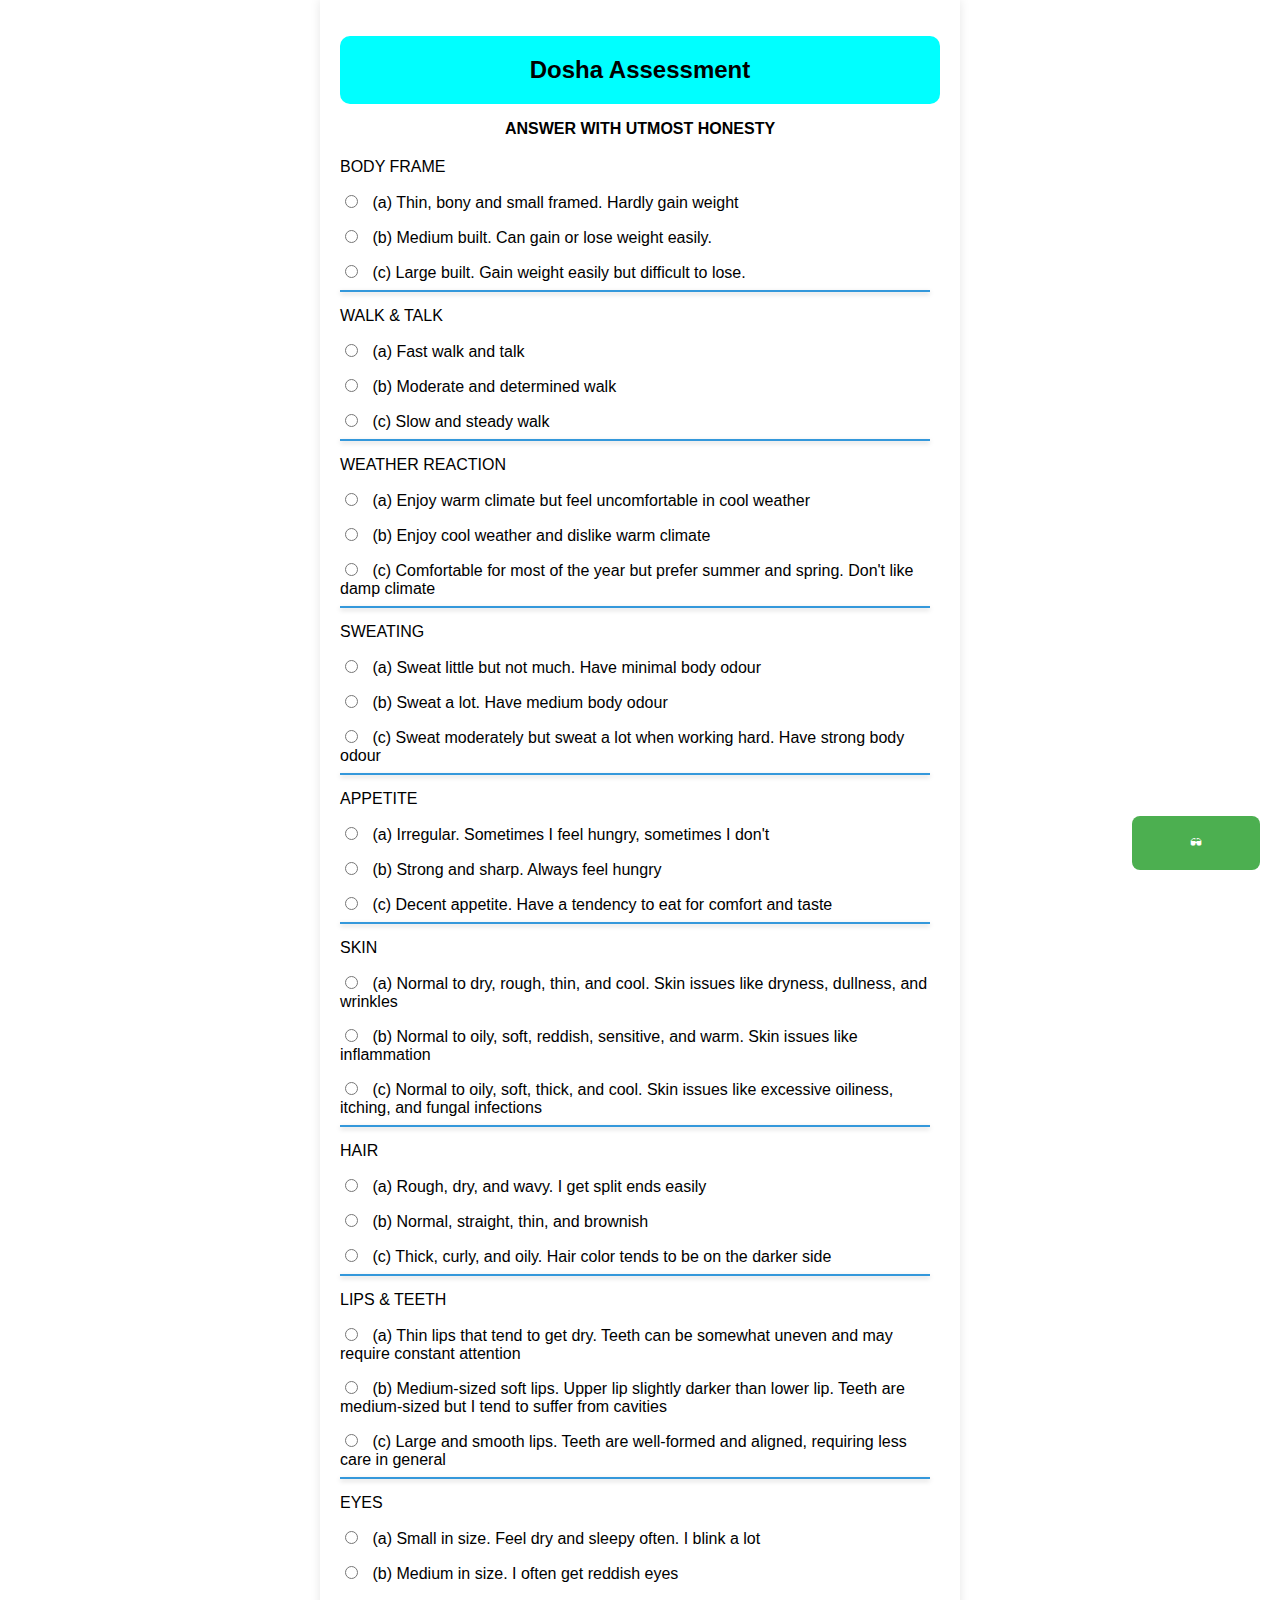
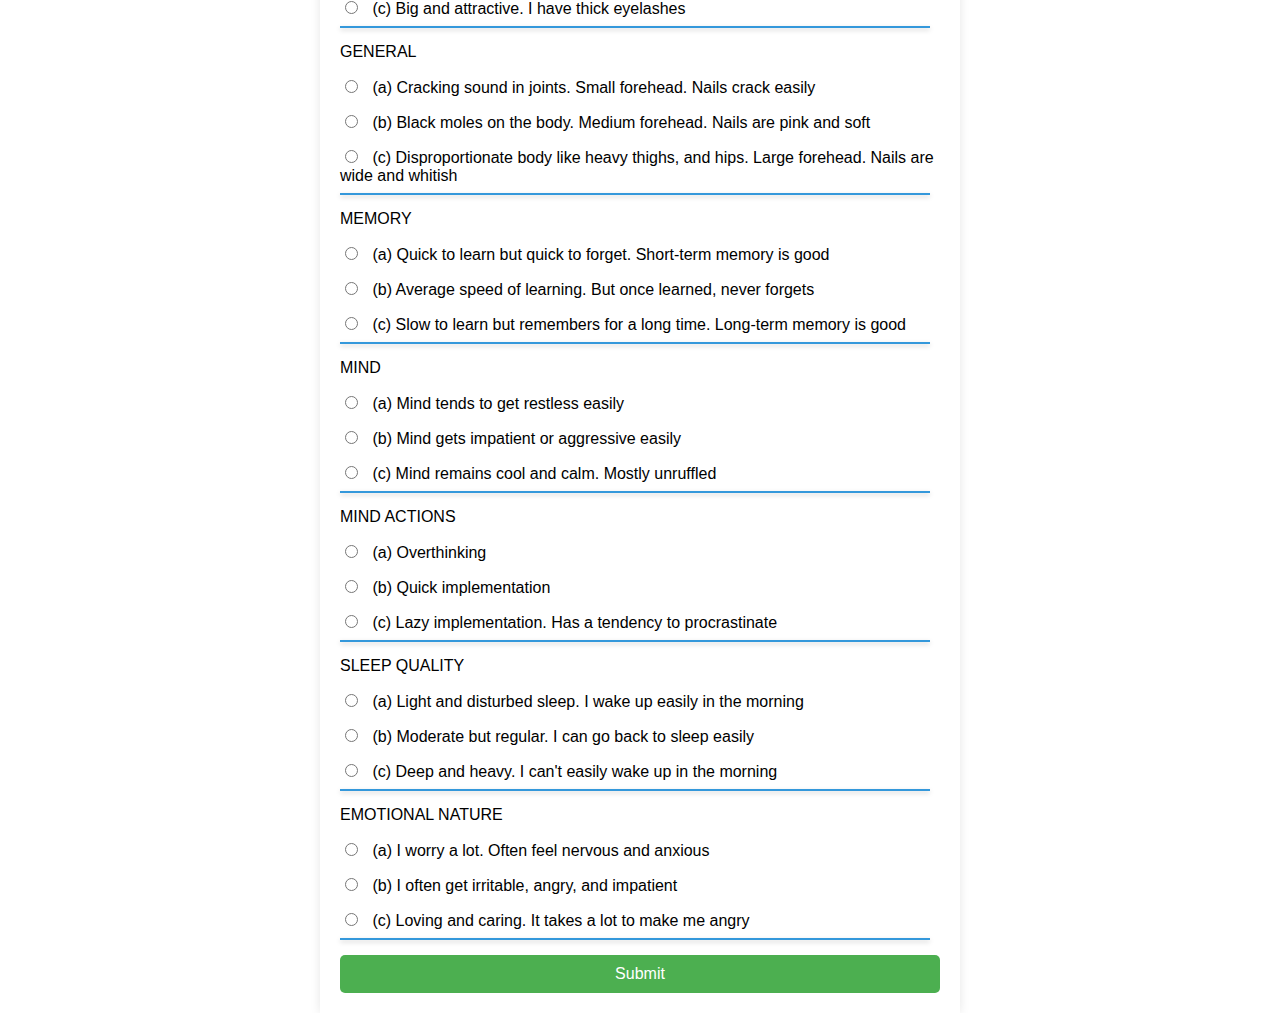
<file: index.html>
<!DOCTYPE html>
<html lang="en">
<head>
  <meta charset="UTF-8">
  <meta name="viewport" content="width=device-width, initial-scale=1.0">
  <title>Dosha Assessment</title>
  <link rel="stylesheet" href="style.css">
  <style>
    .form-container {
      max-width: 600px; /* Limit width to ensure readability on large screens */
      margin: 0 auto; /* Center the form container */
    }
    .question {
      margin-bottom: 20px; /* Add space between questions */
    }
    label {
      display: block; /* Ensure labels are block elements for better layout */
      margin-bottom: 5px; /* Add space between label and input */
    }
    input[type="radio"] {
      margin-right: 10px; /* Add space between radio button and label */
    }
    .submit-button {
      display: block; /* Make submit button full-width */
      width: 100%;
      padding: 10px;
      font-size: 16px;
      background-color: #4CAF50;
      color: white;
      border: none;
      border-radius: 5px;
      cursor: pointer;
    }
    .submit-button:hover {
      background-color: #45a049; /* Darker background on hover */
    }
    .dark-mode-toggle {
      display: block; /* Ensure the button is full-width on mobile */
      width: 10%;
      margin: 10px 0;
    }
    /* Responsive adjustments */
    @media (max-width: 600px) {
      .form-title {
        font-size: 18px; /* Slightly smaller font for smaller screens */
      }
      .question {
        font-size: 16px; /* Slightly smaller font for smaller screens */
      }
      .submit-button {
        font-size: 14px; /* Slightly smaller font for smaller screens */
      }
    }
  </style>
</head>
<body>
  <div class="form-container">
    <h1 class="form-title">Dosha Assessment</h1>
    <p class="form-description">ANSWER WITH UTMOST HONESTY</p>

    <form id="doshaForm" onsubmit="return calculateDosha(event)">
      <!-- Questions -->
      <div class="question-container">
        <div class="question">
          <p>BODY FRAME</p>
          <div class="options">
            <label>
              <input type="radio" name="bodyFrame" value="a" required> (a) Thin, bony and small framed. Hardly gain weight
            </label>
            <label>
              <input type="radio" name="bodyFrame" value="b"> (b) Medium built. Can gain or lose weight easily.
            </label>
            <label>
              <input type="radio" name="bodyFrame" value="c"> (c) Large built. Gain weight easily but difficult to lose.
            </label>
          </div>
        </div>

        <div class="question">
          <p>WALK & TALK</p>
          <div class="options">
            <label>
              <input type="radio" name="walkTalk" value="a" required> (a) Fast walk and talk
            </label>
            <label>
              <input type="radio" name="walkTalk" value="b"> (b) Moderate and determined walk
            </label>
            <label>
              <input type="radio" name="walkTalk" value="c"> (c) Slow and steady walk
            </label>
          </div>
        </div>

        <div class="question">
          <p>WEATHER REACTION</p>
          <div class="options">
            <label>
              <input type="radio" name="weatherReaction" value="a" required> (a) Enjoy warm climate but feel uncomfortable in cool weather
            </label>
            <label>
              <input type="radio" name="weatherReaction" value="b"> (b) Enjoy cool weather and dislike warm climate
            </label>
            <label>
              <input type="radio" name="weatherReaction" value="c"> (c) Comfortable for most of the year but prefer summer and spring. Don't like damp climate
            </label>
          </div>
        </div>

        <div class="question">
          <p>SWEATING</p>
          <div class="options">
            <label>
              <input type="radio" name="sweating" value="a" required> (a) Sweat little but not much. Have minimal body odour
            </label>
            <label>
              <input type="radio" name="sweating" value="b"> (b) Sweat a lot. Have medium body odour
            </label>
            <label>
              <input type="radio" name="sweating" value="c"> (c) Sweat moderately but sweat a lot when working hard. Have strong body odour
            </label>
          </div>
        </div>

        <div class="question">
          <p>APPETITE</p>
          <div class="options">
            <label>
              <input type="radio" name="appetite" value="a" required> (a) Irregular. Sometimes I feel hungry, sometimes I don't
            </label>
            <label>
              <input type="radio" name="appetite" value="b"> (b) Strong and sharp. Always feel hungry
            </label>
            <label>
              <input type="radio" name="appetite" value="c"> (c) Decent appetite. Have a tendency to eat for comfort and taste
            </label>
          </div>
        </div>

        <div class="question">
          <p>SKIN</p>
          <div class="options">
            <label>
              <input type="radio" name="skin" value="a" required> (a) Normal to dry, rough, thin, and cool. Skin issues like dryness, dullness, and wrinkles
            </label>
            <label>
              <input type="radio" name="skin" value="b"> (b) Normal to oily, soft, reddish, sensitive, and warm. Skin issues like inflammation
            </label>
            <label>
              <input type="radio" name="skin" value="c"> (c) Normal to oily, soft, thick, and cool. Skin issues like excessive oiliness, itching, and fungal infections
            </label>
          </div>
        </div>

        <div class="question">
          <p>HAIR</p>
          <div class="options">
            <label>
              <input type="radio" name="hair" value="a" required> (a) Rough, dry, and wavy. I get split ends easily
            </label>
            <label>
              <input type="radio" name="hair" value="b"> (b) Normal, straight, thin, and brownish
            </label>
            <label>
              <input type="radio" name="hair" value="c"> (c) Thick, curly, and oily. Hair color tends to be on the darker side
            </label>
          </div>
        </div>

        <div class="question">
          <p>LIPS & TEETH</p>
          <div class="options">
            <label>
              <input type="radio" name="lipsTeeth" value="a" required> (a) Thin lips that tend to get dry. Teeth can be somewhat uneven and may require constant attention
            </label>
            <label>
              <input type="radio" name="lipsTeeth" value="b"> (b) Medium-sized soft lips. Upper lip slightly darker than lower lip. Teeth are medium-sized but I tend to suffer from cavities
            </label>
            <label>
              <input type="radio" name="lipsTeeth" value="c"> (c) Large and smooth lips. Teeth are well-formed and aligned, requiring less care in general
            </label>
          </div>
        </div>

        <div class="question">
          <p>EYES</p>
          <div class="options">
            <label>
              <input type="radio" name="eyes" value="a" required> (a) Small in size. Feel dry and sleepy often. I blink a lot
            </label>
            <label>
              <input type="radio" name="eyes" value="b"> (b) Medium in size. I often get reddish eyes
            </label>
            <label>
              <input type="radio" name="eyes" value="c"> (c) Big and attractive. I have thick eyelashes
            </label>
          </div>
        </div>

        <div class="question">
          <p>GENERAL</p>
          <div class="options">
            <label>
              <input type="radio" name="general" value="a" required> (a) Cracking sound in joints. Small forehead. Nails crack easily
            </label>
            <label>
              <input type="radio" name="general" value="b"> (b) Black moles on the body. Medium forehead. Nails are pink and soft
            </label>
            <label>
              <input type="radio" name="general" value="c"> (c) Disproportionate body like heavy thighs, and hips. Large forehead. Nails are wide and whitish
            </label>
          </div>
        </div>

        <div class="question">
          <p>MEMORY</p>
          <div class="options">
            <label>
              <input type="radio" name="memory" value="a" required> (a) Quick to learn but quick to forget. Short-term memory is good
            </label>
            <label>
              <input type="radio" name="memory" value="b"> (b) Average speed of learning. But once learned, never forgets
            </label>
            <label>
              <input type="radio" name="memory" value="c"> (c) Slow to learn but remembers for a long time. Long-term memory is good
            </label>
          </div>
        </div>

        <div class="question">
          <p>MIND</p>
          <div class="options">
            <label>
              <input type="radio" name="mind" value="a" required> (a) Mind tends to get restless easily
            </label>
            <label>
              <input type="radio" name="mind" value="b"> (b) Mind gets impatient or aggressive easily
            </label>
            <label>
              <input type="radio" name="mind" value="c"> (c) Mind remains cool and calm. Mostly unruffled
            </label>
          </div>
        </div>

        <div class="question">
          <p>MIND ACTIONS</p>
          <div class="options">
            <label>
              <input type="radio" name="mindActions" value="a" required> (a) Overthinking
            </label>
            <label>
              <input type="radio" name="mindActions" value="b"> (b) Quick implementation
            </label>
            <label>
              <input type="radio" name="mindActions" value="c"> (c) Lazy implementation. Has a tendency to procrastinate
            </label>
          </div>
        </div>

        <div class="question">
          <p>SLEEP QUALITY</p>
          <div class="options">
            <label>
              <input type="radio" name="sleepQuality" value="a" required> (a) Light and disturbed sleep. I wake up easily in the morning
            </label>
            <label>
              <input type="radio" name="sleepQuality" value="b"> (b) Moderate but regular. I can go back to sleep easily
            </label>
            <label>
              <input type="radio" name="sleepQuality" value="c"> (c) Deep and heavy. I can't easily wake up in the morning
            </label>
          </div>
        </div>

        <div class="question">
          <p>EMOTIONAL NATURE</p>
          <div class="options">
            <label>
              <input type="radio" name="emotionalNature" value="a" required> (a) I worry a lot. Often feel nervous and anxious
            </label>
            <label>
              <input type="radio" name="emotionalNature" value="b"> (b) I often get irritable, angry, and impatient
            </label>
            <label>
              <input type="radio" name="emotionalNature" value="c"> (c) Loving and caring. It takes a lot to make me angry
            </label>
          </div>
        </div>
      </div>

      <!-- Submit button -->
      <button type="submit" class="submit-button">Submit</button>
    </form>
  </div>

    <!-- Dark mode toggle button -->
    <button id="darkModeToggle" class="dark-mode-toggle">🕶</button>

  <script>
// Function to calculate dosha result
function calculateDosha(event) {
    event.preventDefault();

    const formData = new FormData(document.getElementById('doshaForm'));
    let counts = {
        'a': 0,
        'b': 0,
        'c': 0
    };

    // Count selections
    for (const value of formData.values()) {
        counts[value]++;
    }

    let result = '';

    // Determine dosha result
    const maxCount = Math.max(counts['a'], counts['b'], counts['c']);
    const countKeys = Object.keys(counts).filter(key => counts[key] === maxCount);

    // Case 3: Tridosha
    if (countKeys.length === 3) {
        result = 'You are tridosha, meaning you have the qualities of all vata, pitta and kapha in you';
    } else if (countKeys.length === 2) {
        // Case 2: Two options tie
        if (countKeys.includes('a') && countKeys.includes('b')) {
            result = 'Your primary dosha is vata-pitta';
        } else if (countKeys.includes('b') && countKeys.includes('c')) {
            result = 'Your primary dosha is pitta-kapha';
        } else if (countKeys.includes('a') && countKeys.includes('c')) {
            result = 'Your primary dosha is vata-kapha';
        }
    } else {
        // Case 1: Majority of one option
        if (maxCount === counts['a']) {
            result = 'Your primary dosha is vata';
        } else if (maxCount === counts['b']) {
            result = 'Your primary dosha is pitta';
        } else if (maxCount === counts['c']) {
            result = 'Your primary dosha is kapha';
        }
    }

    // Store result in localStorage
    localStorage.setItem('doshaResult', result);
    localStorage.setItem('doshaCounts', JSON.stringify(counts));

    // Redirect to result page
    window.location.href = 'result.html';

    return false;
}

// Add event listener to form submission
document.getElementById('doshaForm').addEventListener('submit', calculateDosha);


    // Dark mode toggle functionality
    const darkModeToggle = document.getElementById('darkModeToggle');
    const body = document.body;

    darkModeToggle.addEventListener('click', function() {
      body.classList.toggle('dark-mode');

      // Store theme preference in localStorage
      const isDarkMode = body.classList.contains('dark-mode');
      localStorage.setItem('darkMode', isDarkMode);
    });

    // Check if dark mode preference is stored and apply it
    const storedDarkMode = localStorage.getItem('darkMode');
    if (storedDarkMode === 'true') {
      body.classList.add('dark-mode');
    }
  </script>
</body>
</html>
</file>
<file: style.css>
/* General styles */
body {
  font-family: Arial, sans-serif;
  margin: 0;
  padding: 0;
  transition: background-color 0.3s ease, color 0.3s ease;
}

.light-mode {
  background-color: #fff;
  color: #333;
}

.dark-mode {
  background-color: #1a1a1a;
  color: #ccc;
}

.form-container {
  max-width: 600px;
  margin: 20px auto;
  padding: 20px;
  box-shadow: 0 0 10px rgba(0, 0, 0, 0.1);
  transition: background-color 0.3s ease;
}

.form-title {
  font-size: 24px;
  font-weight: bold;
  margin-bottom: 10px;
  text-align: center;
  background-color: cyan;
  border-radius: 10px;
  padding: 20px 0; /* 20px padding above and below the text, 0 padding left and right */
  display: block; /* Ensures the element takes full width */
  box-sizing: border-box; /* Includes padding and border in the element's total width and height */
}

.form-description {
  font-size: 16px;
  font-weight: bold;
  margin-bottom: 20px;
  text-align: center;
}

.question-container {
  margin-bottom: 20px;
}

.question {
  margin-bottom: 10px;
  position: relative; /* Ensure relative positioning for line */
}

.question::after {
  content: '';
  position: absolute;
  left: 0;
  bottom: -5px; /* Adjust as needed */
  width: calc(100% - 10px); /* Adjust width minus padding */
  height: 2px; /* Line height */
  background-color: #3498db; /* Faint colored line */
  box-shadow: 0 2px 5px rgba(0, 0, 0, 0.2); /* Shadow effect */
}

.options {
  display: grid;
  grid-template-columns: auto;
  gap: 10px;
}

.dark-mode-toggle {
  position: fixed;
  bottom: 20px;
  right: 20px;
  background-color: #4CAF50; /* Green */
  color: #fff;
  border: none;
  padding: 20px 20px;
  cursor: pointer;
  border-radius: 8px;
  transition: background-color 0.3s ease, color 0.3s ease;
  font-size: 12px;
  display: flex; /* Ensure contents align properly */
  justify-content: center; /* Center align content */
  align-items: center; /* Center align content */
}

/* .dark-mode-toggle span {
  margin: 0 5px; /* Adjust spacing between D & M */
} */

.dark-mode-toggle:hover {
  background-color: #45a049; /* Darker Green */
}

.submit-button {
  background-color: #4CAF50; /* Green */
  color: #fff;
  border: none;
  padding: 10px 20px;
  cursor: pointer;
  border-radius: 5px;
  transition: background-color 0.3s ease, color 0.3s ease;
}

.submit-button:hover {
  background-color: #45a049; /* Darker Green */
}

/* Dark mode specific styles */
.dark-mode .form-container {
  background-color: #333;
  box-shadow: 0 0 10px rgba(255, 255, 255, 0.1);
}

.dark-mode .form-title,
.dark-mode .form-description,
.dark-mode .question,
.dark-mode .options label {
  color: #ccc;
}

.dark-mode .submit-button,
.dark-mode .dark-mode-toggle {
  background-color: #3498db; /* Cyan */
  color: #fff;
}

.dark-mode .submit-button:hover,
.dark-mode .dark-mode-toggle:hover {
  background-color: #2980b9; /* Darker Cyan */
}

/* Responsive styles */
@media (max-width: 600px) {
  .form-container {
    margin: 10px;
    padding: 15px;
  }

  .dark-mode-toggle {
    padding: 8px 15px;
    font-size: 12px; /* Adjust font size */
  }

  .submit-button {
    padding: 8px 15px;
  }
}
</file>
